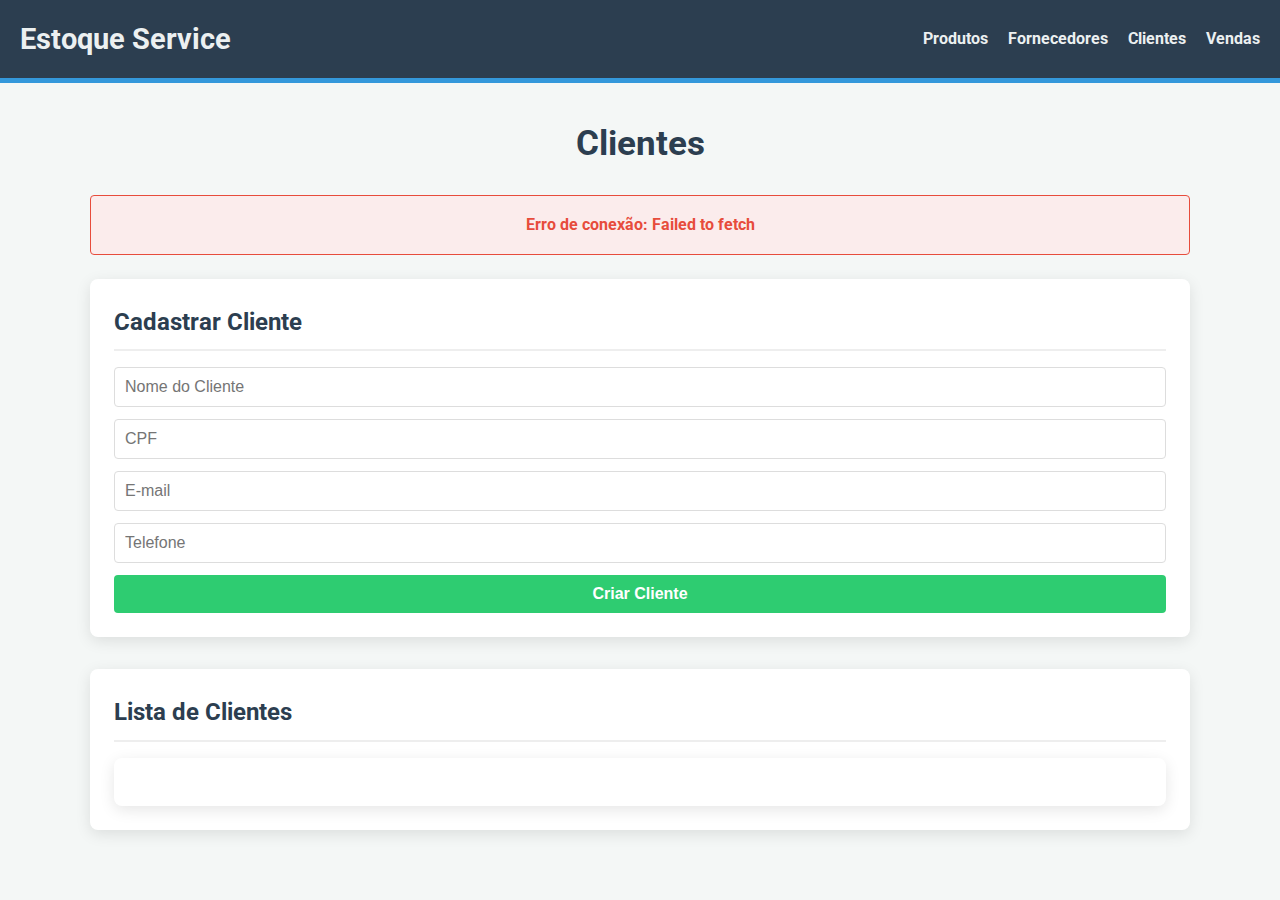
<file: src/main/resources/static/clientes.html>
<!DOCTYPE html>
<html lang="pt-BR">
<head>
    <meta charset="UTF-8">
    <meta name="viewport" content="width=device-width, initial-scale=1.0">
    <title>Clientes</title>
    <link rel="stylesheet" href="styles.css">
    <style>
        .edit-form-container {
            display: none;
            position: fixed;
            top: 0;
            left: 0;
            width: 100%;
            height: 100%;
            background-color: rgba(0, 0, 0, 0.5);
            justify-content: center;
            align-items: center;
            z-index: 1000;
        }
        .edit-form {
            background-color: white;
            padding: 30px;
            border-radius: 8px;
            box-shadow: 0 4px 8px rgba(0, 0, 0, 0.2);
            width: 400px;
            max-width: 90%;
        }
        .action-buttons {
            display: flex;
            gap: 10px;
        }
    </style>
</head>
<body>
<header>
    <nav class="navbar">
        <a href="index.html" class="brand-logo">Estoque Service</a>
        <ul class="nav-links">
            <li><a href="produtos.html">Produtos</a></li>
            <li><a href="fornecedores.html">Fornecedores</a></li>
            <li><a href="clientes.html">Clientes</a></li>
            <li><a href="vendas.html">Vendas</a></li>
        </ul>
    </nav>
</header>

<div class="content">
    <h1>Clientes</h1>
    <div id="message" class="output"></div>

    <div class="container">
        <h2>Cadastrar Cliente</h2>
        <form id="form-cliente-create">
            <input type="text" id="cliente-nome" placeholder="Nome do Cliente" required>
            <input type="text" id="cliente-cpf" placeholder="CPF" required>
            <input type="email" id="cliente-email" placeholder="E-mail" required>
            <input type="tel" id="cliente-telefone" placeholder="Telefone" required>
            <button type="submit">Criar Cliente</button>
        </form>
    </div>

    <div class="container">
        <h2>Lista de Clientes</h2>
        <div id="output-cliente-list"></div>
    </div>
</div>

<div id="edit-client-form-container" class="edit-form-container">
    <form id="edit-client-form" class="edit-form">
        <h2>Editar Cliente</h2>
        <input type="hidden" id="edit-cliente-id">
        <input type="text" id="edit-cliente-nome" placeholder="Nome do Cliente" required>
        <input type="text" id="edit-cliente-cpf" placeholder="CPF" required>
        <input type="email" id="edit-cliente-email" placeholder="E-mail" required>
        <input type="tel" id="edit-cliente-telefone" placeholder="Telefone" required>
        <div class="action-buttons">
            <button type="submit">Salvar Alterações</button>
            <button type="button" onclick="cancelEdit()">Cancelar</button>
        </div>
    </form>
</div>

<script src="main.js"></script>
</body>
</html>
</file>
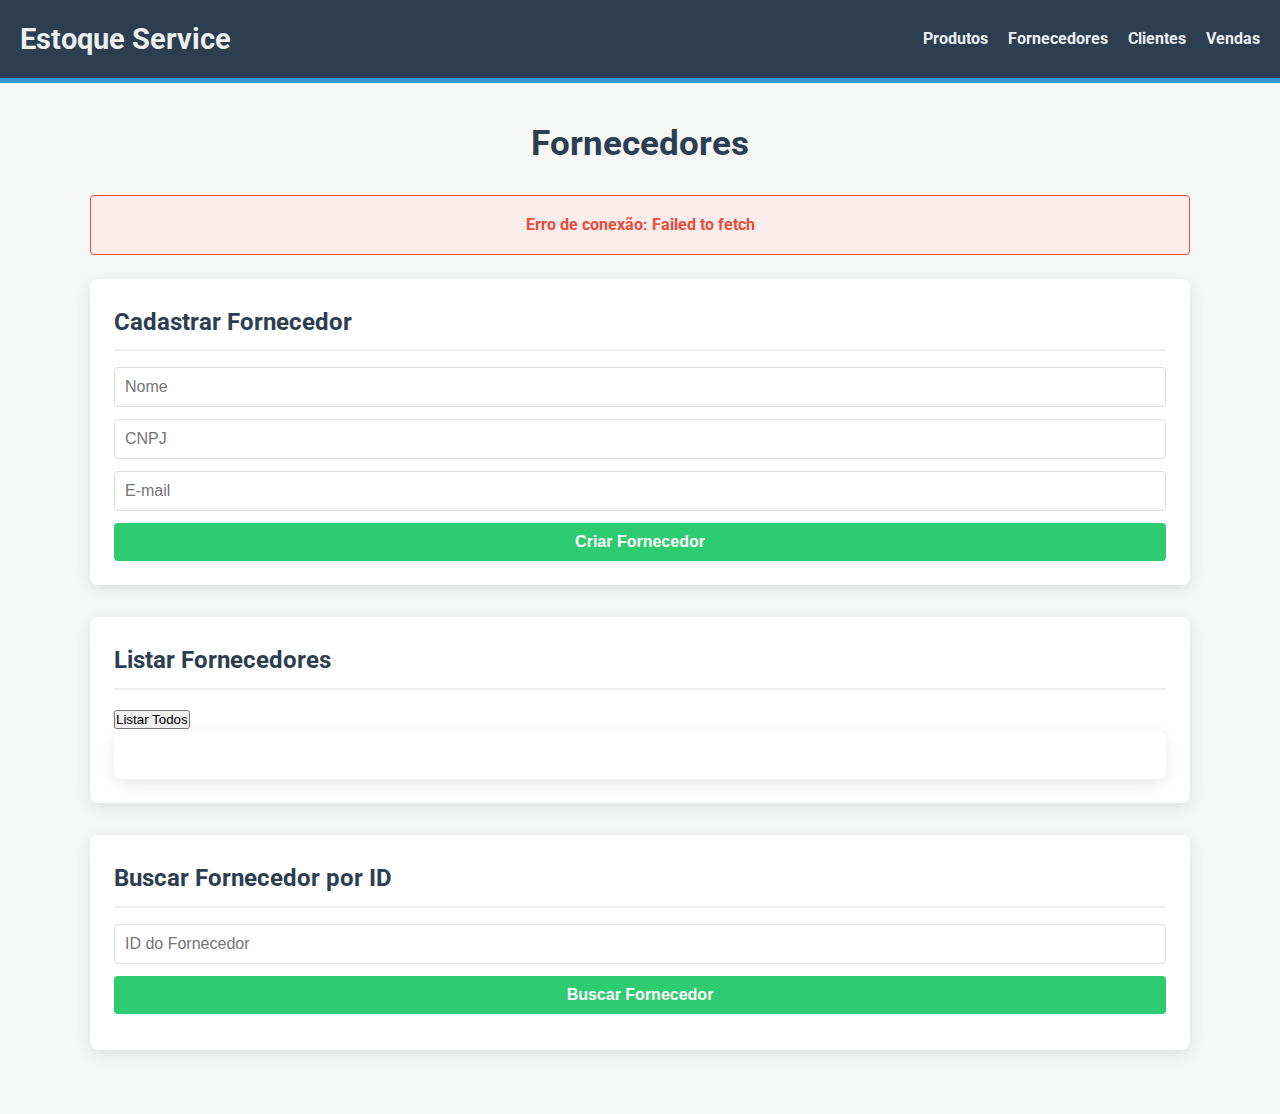
<file: src/main/resources/static/fornecedores.html>
<!DOCTYPE html>
<html lang="pt-BR">
<head>
    <meta charset="UTF-8">
    <meta name="viewport" content="width=device-width, initial-scale=1.0">
    <title>Fornecedores</title>
    <link rel="stylesheet" href="styles.css">
</head>
<body>
<header>
    <nav class="navbar">
        <a href="index.html" class="brand-logo">Estoque Service</a>
        <ul class="nav-links">
            <li><a href="produtos.html">Produtos</a></li>
            <li><a href="fornecedores.html">Fornecedores</a></li>
            <li><a href="clientes.html">Clientes</a></li>
            <li><a href="vendas.html">Vendas</a></li>
        </ul>
    </nav>
</header>

<div class="content">
    <h1>Fornecedores</h1>
    <div id="message" class="output"></div>

    <div class="container">
        <h2>Cadastrar Fornecedor</h2>
        <form id="form-fornecedor-create">
            <input type="text" id="fornecedor-nome" placeholder="Nome" required>
            <input type="text" id="fornecedor-cnpj" placeholder="CNPJ" required>
            <input type="email" id="fornecedor-email" placeholder="E-mail" required>
            <button type="submit">Criar Fornecedor</button>
        </form>
    </div>

    <div id="edit-fornecedor-form-container" class="edit-form-container" style="display:none;">
        <div class="edit-form">
            <h2>Editar Fornecedor</h2>
            <form id="form-fornecedor-update">
                <input type="hidden" id="edit-fornecedor-id">
                <input type="text" id="edit-fornecedor-nome" placeholder="Nome" required>
                <input type="text" id="edit-fornecedor-cnpj" placeholder="CNPJ" required>
                <input type="email" id="edit-fornecedor-email" placeholder="E-mail" required>
                <div class="button-group">
                    <button type="submit">Atualizar</button>
                    <button type="button" onclick="cancelEditFornecedor()">Cancelar</button>
                </div>
            </form>
        </div>
    </div>

    <div class="container">
        <h2>Listar Fornecedores</h2>
        <button onclick="listFornecedores()">Listar Todos</button>
        <div id="output-fornecedor-list"></div>
    </div>

    <div class="container">
        <h2>Buscar Fornecedor por ID</h2>
        <form id="form-fornecedor-get">
            <input type="number" id="fornecedor-id-get" placeholder="ID do Fornecedor" required>
            <button type="submit">Buscar Fornecedor</button>
            <div id="output-fornecedor-get"></div>
        </form>
    </div>
</div>

<script src="main.js"></script>
</body>
</html>
</file>
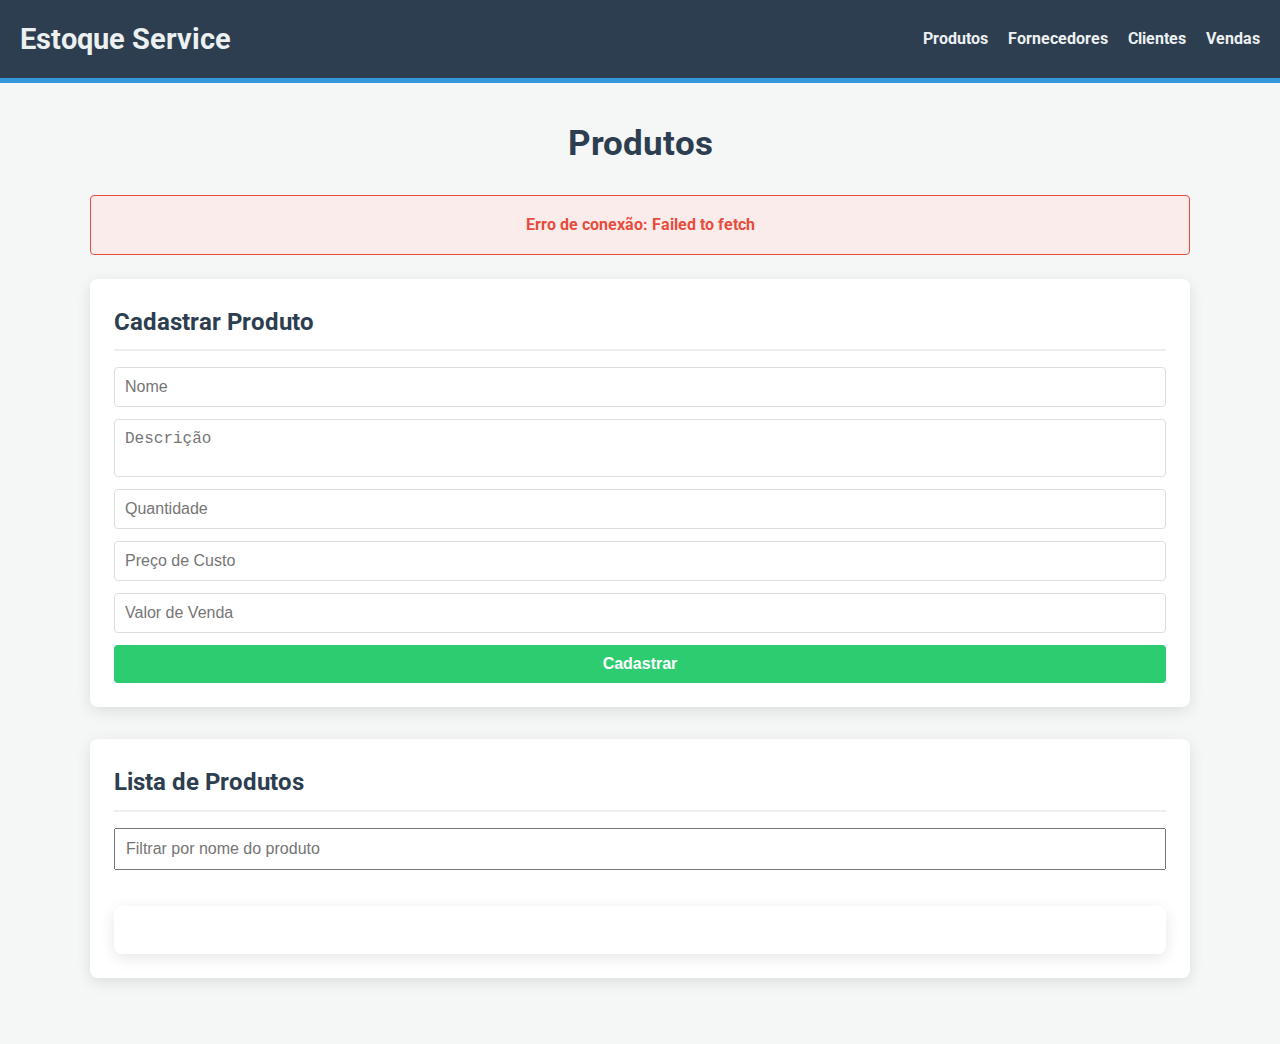
<file: src/main/resources/static/produtos.html>
<!DOCTYPE html>
<html lang="pt-BR">
<head>
    <meta charset="UTF-8">
    <meta name="viewport" content="width=device-width, initial-scale=1.0">
    <title>Produtos</title>
    <link rel="stylesheet" href="styles.css">
    <style>
        .edit-form-container {
            display: none;
            position: fixed;
            top: 0;
            left: 0;
            width: 100%;
            height: 100%;
            background-color: rgba(0, 0, 0, 0.5);
            justify-content: center;
            align-items: center;
            z-index: 1000;
        }
        .edit-form {
            background-color: white;
            padding: 30px;
            border-radius: 8px;
            box-shadow: 0 4px 8px rgba(0, 0, 0, 0.2);
            width: 500px;
            max-width: 90%;
            text-align: center;
        }
        .action-buttons {
            display: flex;
            gap: 10px;
        }
        .search-container {
            position: relative;
        }
        .search-results {
            list-style: none;
            padding: 0;
            margin: 0;
            position: absolute;
            background-color: white;
            border: 1px solid #ccc;
            width: 100%;
            max-height: 200px;
            overflow-y: auto;
            z-index: 50;
            display: none;
        }
        .search-results li {
            padding: 10px;
            cursor: pointer;
        }
        .search-results li:hover {
            background-color: #f0f0f0;
        }
        .search-input-container {
            margin-bottom: 20px;
        }
        .search-input-container input {
            width: 100%;
            box-sizing: border-box;
            padding: 10px;
            font-size: 16px;
        }
    </style>
</head>
<body>
<header>
    <nav class="navbar">
        <a href="index.html" class="brand-logo">Estoque Service</a>
        <ul class="nav-links">
            <li><a href="produtos.html">Produtos</a></li>
            <li><a href="fornecedores.html">Fornecedores</a></li>
            <li><a href="clientes.html">Clientes</a></li>
            <li><a href="vendas.html">Vendas</a></li>
        </ul>
    </nav>
</header>

<div class="content">
    <h1>Produtos</h1>
    <div id="message" class="output"></div>

    <div class="container">
        <h2>Cadastrar Produto</h2>
        <form id="form-produto-create">
            <input type="text" id="produto-nome" placeholder="Nome" required>
            <textarea id="produto-descricao" placeholder="Descrição"></textarea>
            <input type="number" id="produto-quantidade" placeholder="Quantidade" required>
            <input type="number" step="0.01" id="produto-preco-custo" placeholder="Preço de Custo" required>
            <input type="number" step="0.01" id="produto-valor-venda" placeholder="Valor de Venda" required>
            <button type="submit">Cadastrar</button>
        </form>
    </div>

    <div id="edit-produto-form-container" class="edit-form-container">
        <div class="edit-form">
            <h2>Editar Produto</h2>
            <form id="form-produto-update">
                <input type="hidden" id="edit-produto-id">
                <input type="text" id="edit-produto-nome" placeholder="Nome" required>
                <textarea id="edit-produto-descricao" placeholder="Descrição"></textarea>
                <input type="number" id="edit-produto-quantidade" placeholder="Quantidade" required>
                <input type="number" step="0.01" id="edit-produto-preco-custo" placeholder="Preço de Custo" required>
                <input type="number" step="0.01" id="edit-produto-valor-venda" placeholder="Valor de Venda" required>
                <div class="button-group">
                    <button type="submit">Atualizar</button>
                    <button type="button" onclick="cancelEditProduto()">Cancelar</button>
                </div>
            </form>
        </div>
    </div>

    <div class="container">
        <h2>Lista de Produtos</h2>
        <div class="search-input-container">
            <input type="text" id="produto-filter-input" placeholder="Filtrar por nome do produto">
        </div>
        <div id="output-produto-list"></div>
    </div>

</div>

<script src="main.js"></script>
</body>
</html>
</file>
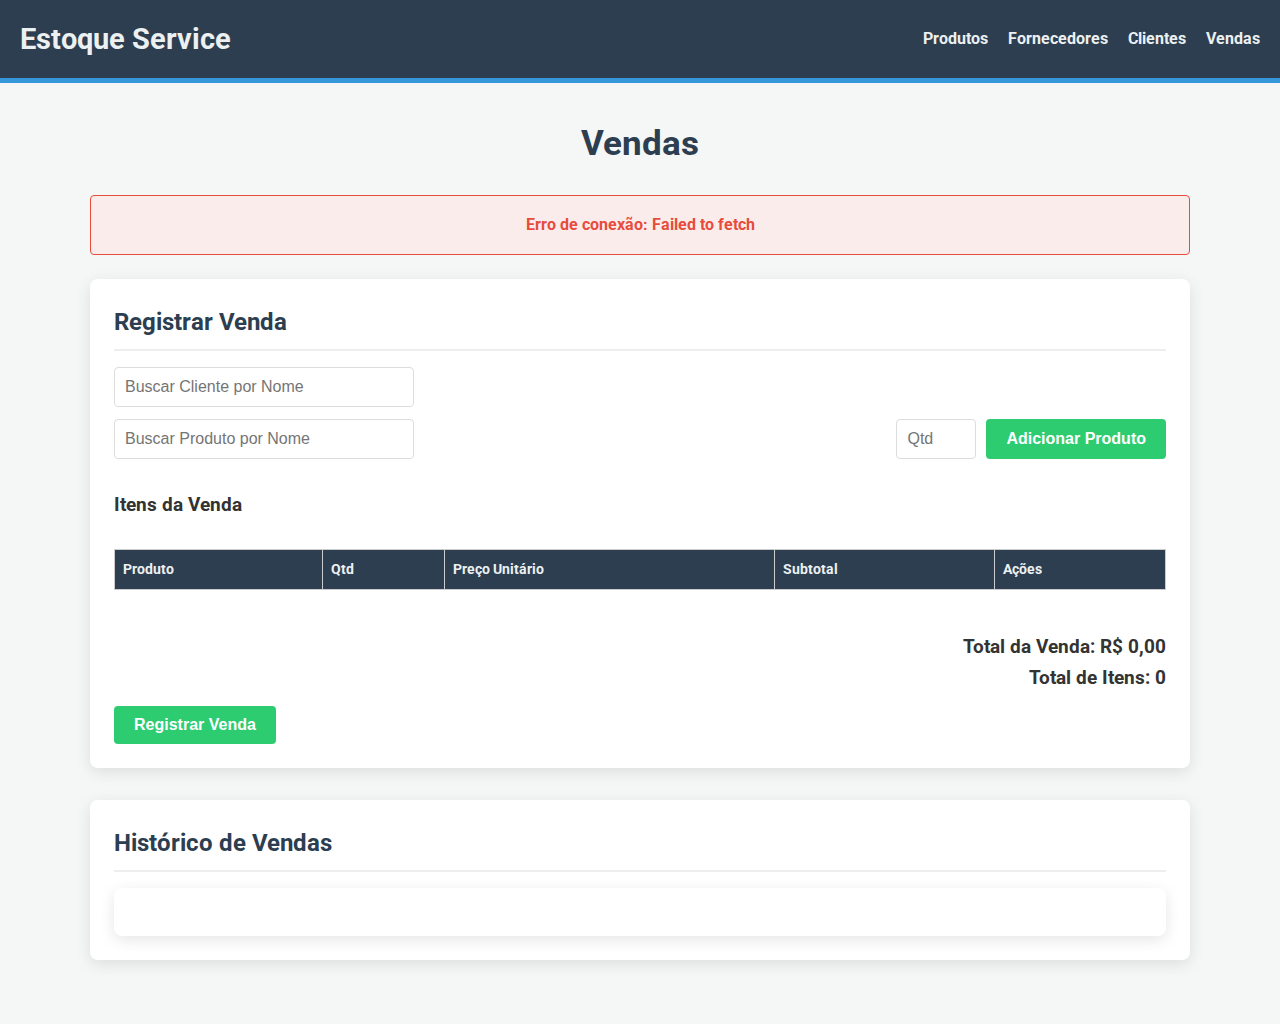
<file: src/main/resources/static/vendas.html>
<!DOCTYPE html>
<html lang="pt-BR">
<head>
    <meta charset="UTF-8">
    <meta name="viewport" content="width=device-width, initial-scale=1.0">
    <title>Vendas</title>
    <link rel="stylesheet" href="styles.css">
    <style>
        .edit-form-container {
            display: none;
            position: fixed;
            top: 0;
            left: 0;
            width: 100%;
            height: 100%;
            background-color: rgba(0, 0, 0, 0.5);
            justify-content: center;
            align-items: center;
            z-index: 1000;
        }
        .edit-form {
            background-color: white;
            padding: 30px;
            border-radius: 8px;
            box-shadow: 0 4px 8px rgba(0, 0, 0, 0.2);
            width: 500px;
            max-width: 90%;
        }
        .action-buttons {
            display: flex;
            gap: 10px;
        }
        .search-container {
            position: relative;
        }
        .search-results {
            list-style: none;
            padding: 0;
            margin: 0;
            position: absolute;
            background-color: white;
            border: 1px solid #ccc;
            width: 100%;
            max-height: 200px;
            overflow-y: auto;
            z-index: 50;
            display: none;
        }
        .search-results li {
            padding: 10px;
            cursor: pointer;
        }
        .search-results li:hover {
            background-color: #f0f0f0;
        }
        .add-item-form {
            display: flex;
            gap: 10px;
            margin-bottom: 20px;
        }
        #itens-venda-table {
            width: 100%;
            border-collapse: collapse;
            margin-bottom: 20px;
        }
        #itens-venda-table th, #itens-venda-table td {
            border: 1px solid #ccc;
            padding: 8px;
            text-align: left;
        }
        .total-container {
            font-size: 1.2em;
            font-weight: bold;
            text-align: right;
            margin-top: 10px;
        }
    </style>
</head>
<body>
<header>
    <nav class="navbar">
        <a href="index.html" class="brand-logo">Estoque Service</a>
        <ul class="nav-links">
            <li><a href="produtos.html">Produtos</a></li>
            <li><a href="fornecedores.html">Fornecedores</a></li>
            <li><a href="clientes.html">Clientes</a></li>
            <li><a href="vendas.html">Vendas</a></li>
        </ul>
    </nav>
</header>

<div class="content">
    <h1>Vendas</h1>
    <div id="message" class="output"></div>

    <div class="container">
        <h2>Registrar Venda</h2>
        <form id="form-venda-create">
            <div class="search-container">
                <input type="text" id="cliente-search-input" placeholder="Buscar Cliente por Nome" required>
                <input type="hidden" id="venda-cliente-id">
                <ul id="cliente-search-results" class="search-results"></ul>
            </div>

            <div class="add-item-form">
                <div class="search-container" style="flex-grow: 1;">
                    <input type="text" id="produto-search-input" placeholder="Buscar Produto por Nome">
                    <input type="hidden" id="venda-produto-id">
                    <input type="hidden" id="venda-produto-preco-unitario">
                    <ul id="produto-search-results" class="search-results"></ul>
                </div>
                <input type="number" id="venda-quantidade" placeholder="Qtd" min="1" style="width: 80px;">
                <button type="button" onclick="adicionarItem()">Adicionar Produto</button>
            </div>

            <h3>Itens da Venda</h3>
            <table id="itens-venda-table">
                <thead>
                <tr>
                    <th>Produto</th>
                    <th>Qtd</th>
                    <th>Preço Unitário</th>
                    <th>Subtotal</th>
                    <th>Ações</th>
                </tr>
                </thead>
                <tbody id="itens-venda-list">
                </tbody>
            </table>
            <div class="total-container">
                Total da Venda: <span id="venda-total">R$ 0,00</span><br>
                Total de Itens: <span id="venda-total-itens">0</span>
            </div>

            <button type="submit">Registrar Venda</button>
        </form>
    </div>

    <div class="container">
        <h2>Histórico de Vendas</h2>
        <div id="output-venda-list"></div>
    </div>
</div>

<script src="main.js"></script>
</body>
</html>
</file>
<file: src/main/resources/static/styles.css>
/* Importação de fontes do Google Fonts */
@import url('https://fonts.googleapis.com/css2?family=Roboto:wght@400;700&display=swap');

/* Reset básico e configurações globais */
* {
    margin: 0;
    padding: 0;
    box-sizing: border-box;
}

body {
    font-family: 'Roboto', sans-serif;
    background-color: #f4f7f6;
    color: #333;
    line-height: 1.6;
    font-size: 16px; /* Tamanho de fonte base */
}

/* Header e Navegação */
.navbar {
    background-color: #2c3e50;
    color: #ecf0f1;
    padding: 1rem 20px;
    display: flex;
    justify-content: space-between;
    align-items: center;
    border-bottom: 5px solid #3498db;
}

.brand-logo {
    font-size: 1.8rem;
    font-weight: 700;
    color: #ecf0f1;
    text-decoration: none;
    transition: color 0.3s;
}

.brand-logo:hover {
    color: #3498db;
}

.nav-links {
    list-style: none;
    display: flex;
    gap: 20px;
}

.nav-links li a {
    color: #ecf0f1;
    text-decoration: none;
    font-weight: 700;
    transition: color 0.3s;
}

.nav-links li a:hover,
.nav-links li a.active {
    color: #3498db;
}

/* Conteúdo Principal */
.content {
    padding: 2rem 0;
    max-width: 1100px;
    margin: 0 auto;
}

.content h1 {
    font-size: 2.2rem;
    color: #2c3e50;
    text-align: center;
    margin-bottom: 1.5rem;
}

.container {
    background: #ffffff;
    padding: 1.5rem;
    border-radius: 8px;
    box-shadow: 0 4px 15px rgba(0, 0, 0, 0.1);
    margin-bottom: 2rem;
}

.container h2 {
    font-size: 1.5rem;
    color: #2c3e50;
    margin-bottom: 1rem;
    border-bottom: 2px solid #eee;
    padding-bottom: 0.5rem;
}

/* Formulários */
form {
    display: flex;
    flex-direction: column;
    gap: 12px;
}

form input,
form textarea,
form button {
    font-size: 1rem;
    padding: 10px;
    border-radius: 4px;
    border: 1px solid #ddd;
}

form input:focus,
form textarea:focus {
    outline: none;
    border-color: #3498db;
    box-shadow: 0 0 5px rgba(52, 152, 219, 0.5);
}

/* Torna o campo de texto de descrição não redimensionável */
form textarea {
    resize: none;
}

form button {
    background-color: #2ecc71;
    color: white;
    font-weight: 700;
    cursor: pointer;
    border: none;
    transition: background-color 0.3s;
}

form button:hover {
    background-color: #27ae60;
}

/* Telas de Edição (Modal) */
.edit-form-container {
    display: none;
    position: fixed;
    top: 0;
    left: 0;
    width: 100%;
    height: 100%;
    background-color: rgba(0, 0, 0, 0.5);
    justify-content: center;
    align-items: center;
    z-index: 1000;
}

.edit-form {
    background-color: #fff;
    padding: 2em;
    border-radius: 10px;
    box-shadow: 0 4px 15px rgba(0, 0, 0, 0.2);
    width: 90%;
    max-width: 500px;
    text-align: center;
    position: relative;
    animation: fadeIn 0.3s ease-in-out;
}

.edit-form h2 {
    color: #2c3e50;
    margin-bottom: 1.5em;
}

.edit-form input,
.edit-form textarea {
    padding: 10px;
    margin-bottom: 15px;
    border: 1px solid #ddd;
    border-radius: 4px;
    box-sizing: border-box;
    font-size: 1rem;
}

.edit-form .button-group {
    display: flex;
    justify-content: flex-end;
    gap: 1em;
    margin-top: 1em;
}

.edit-form button[type="submit"] {
    background-color: #3498db;
    color: white;
    font-weight: 700;
}

.edit-form button[type="submit"]:hover {
    background-color: #2980b9;
}

.edit-form button[type="button"] { /* Botão Cancelar */
    background-color: #e74c3c;
    color: white;
    font-weight: 700;
}

.edit-form button[type="button"]:hover {
    background-color: #c0392b;
}

/* Mensagens de feedback */
.output {
    padding: 1rem;
    margin-bottom: 1.5rem;
    border-radius: 4px;
    text-align: center;
    font-weight: 700;
}

.output.success {
    background-color: #e8f9f3;
    color: #27ae60;
    border: 1px solid #27ae60;
}

.output.error {
    background-color: #fbecec;
    color: #e74c3c;
    border: 1px solid #e74c3c;
}

/* Listagem de dados (Tabela) */
#output-produto-list,
#output-fornecedor-list,
#output-cliente-list,
#output-venda-list {
    background: #fff;
    padding: 1.5rem;
    border-radius: 8px;
    box-shadow: 0 4px 15px rgba(0, 0, 0, 0.1);
}

table {
    width: 100%;
    border-collapse: collapse;
    margin-top: 1rem;
    font-size: 0.9rem; /* Fonte menor para dados da tabela */
}

table th,
table td {
    padding: 12px;
    text-align: left;
    border-bottom: 1px solid #ddd;
}

table th {
    background-color: #2c3e50;
    color: #ecf0f1;
    font-weight: 700;
}

table tbody tr:hover {
    background-color: #f2f2f2;
}

.action-buttons {
    display: flex;
    gap: 8px;
}

.action-buttons button {
    padding: 8px 12px;
    font-size: 0.85rem;
    font-weight: 700;
    border-radius: 4px;
    cursor: pointer;
    border: none;
    transition: background-color 0.3s;
}

.action-buttons .delete-button {
    background-color: #e74c3c;
    color: white;
}
.action-buttons .delete-button:hover {
    background-color: #c0392b;
}

.action-buttons button:not(.delete-button) {
    background-color: #3498db;
    color: white;
}
.action-buttons button:not(.delete-button):hover {
    background-color: #2980b9;
}

/* Destaque para linha de venda clicada */
.venda-selecionada {
    background-color: #e8f9f3 !important; /* Verde claro para a linha principal */
    font-weight: bold;
}

.detalhes-container {
    padding: 10px;
    background-color: #f7f7f7; /* Fundo cinza claro para os detalhes */
    border-radius: 8px;
    margin-top: 10px;
}

.detalhes-container h4 {
    color: #2c3e50;
    margin-bottom: 0.5rem;
}

.itens-detalhe-table {
    width: 100%;
    border-collapse: collapse;
}

.itens-detalhe-table th,
.itens-detalhe-table td {
    padding: 8px;
    border-bottom: 1px solid #ccc;
    font-size: 0.85rem; /* Fonte menor para os itens da venda */
}

.itens-detalhe-table tfoot {
    font-weight: bold;
}

.search-input-container input {
    width: 100%;
    box-sizing: border-box;
    padding: 10px;
    font-size: 1rem;
    margin-bottom: 1rem;
}

/* Efeito de fade-in para o modal */
@keyframes fadeIn {
    from {
        opacity: 0;
        transform: scale(0.95);
    }
    to {
        opacity: 1;
        transform: scale(1);
    }
}
</file>
